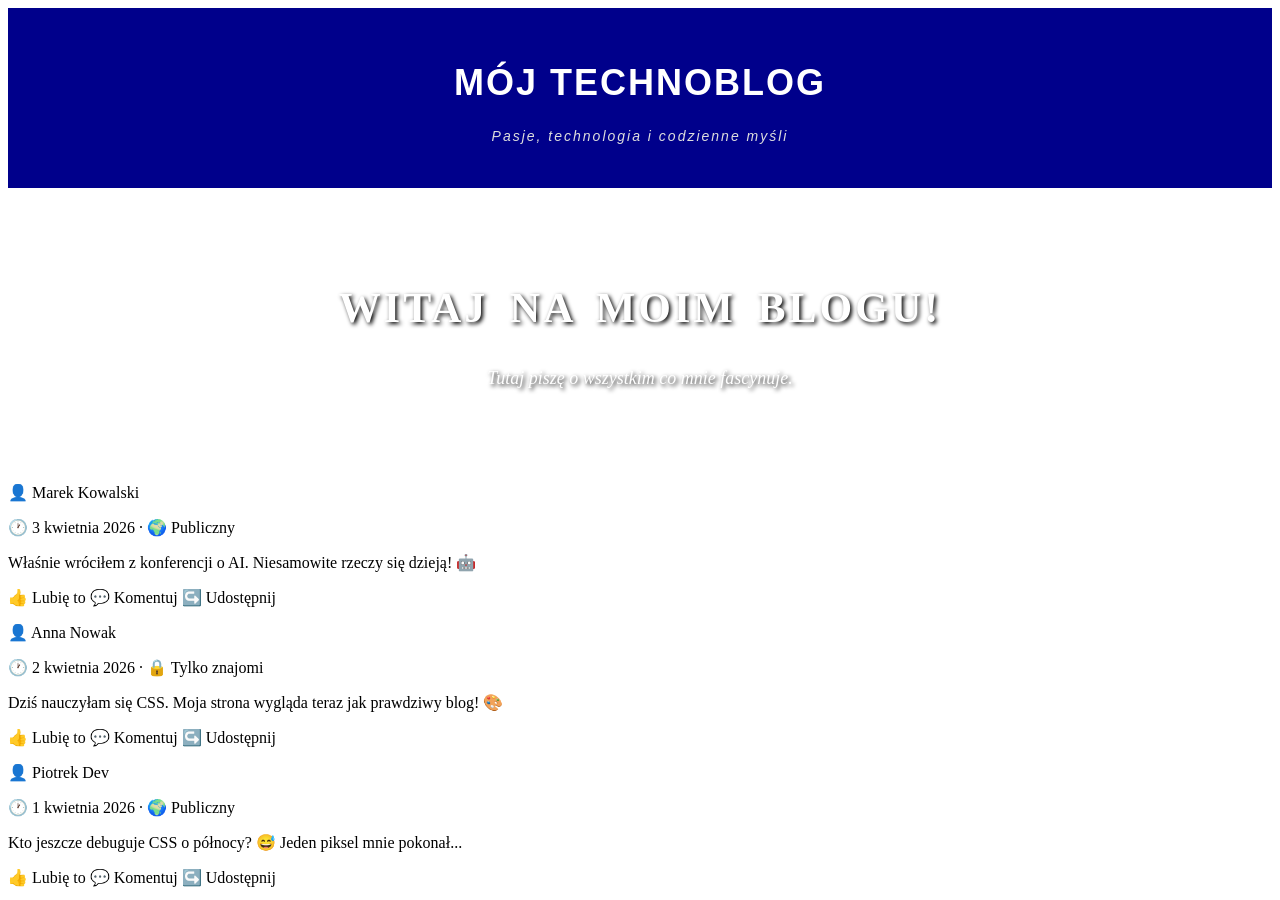
<file: Lekcja 2/index.html>
<!DOCTYPE html>
<html lang="pl">
<head>
    <meta charset="UTF-8">
    <title>Mój Blog</title>
    <link rel="stylesheet" href="styles.css">
</head>
<body>

    <div id="naglowek">
        <h1>Mój Technoblog</h1>
        <p>Pasje, technologia i codzienne myśli</p>
    </div>

    <div id="baner">
        <h2>Witaj na moim blogu!</h2>
        <p>Tutaj piszę o wszystkim co mnie fascynuje.</p>
    </div>

    <div id="tresc">
        <div class="wpis">
            <p class="autor">👤 Marek Kowalski</p>
            <p class="data">🕐 3 kwietnia 2026 · 🌍 Publiczny</p>
            <p class="tekst">Właśnie wróciłem z konferencji o AI. Niesamowite rzeczy się dzieją! 🤖</p>
            <div class="reakcje">👍 Lubię to  💬 Komentuj  ↪️ Udostępnij</div>
        </div>
        <div class="wpis">
            <p class="autor">👤 Anna Nowak</p>
            <p class="data">🕐 2 kwietnia 2026 · 🔒 Tylko znajomi</p>
            <p class="tekst">Dziś nauczyłam się CSS. Moja strona wygląda teraz jak prawdziwy blog! 🎨</p>
            <div class="reakcje">👍 Lubię to  💬 Komentuj  ↪️ Udostępnij</div>
        </div>
        <div class="wpis">
            <p class="autor">👤 Piotrek Dev</p>
            <p class="data">🕐 1 kwietnia 2026 · 🌍 Publiczny</p>
            <p class="tekst">Kto jeszcze debuguje CSS o północy? 😅 Jeden piksel mnie pokonał...</p>
            <div class="reakcje">👍 Lubię to  💬 Komentuj  ↪️ Udostępnij</div>
        </div>
    </div>

</body>
</html>
</file>
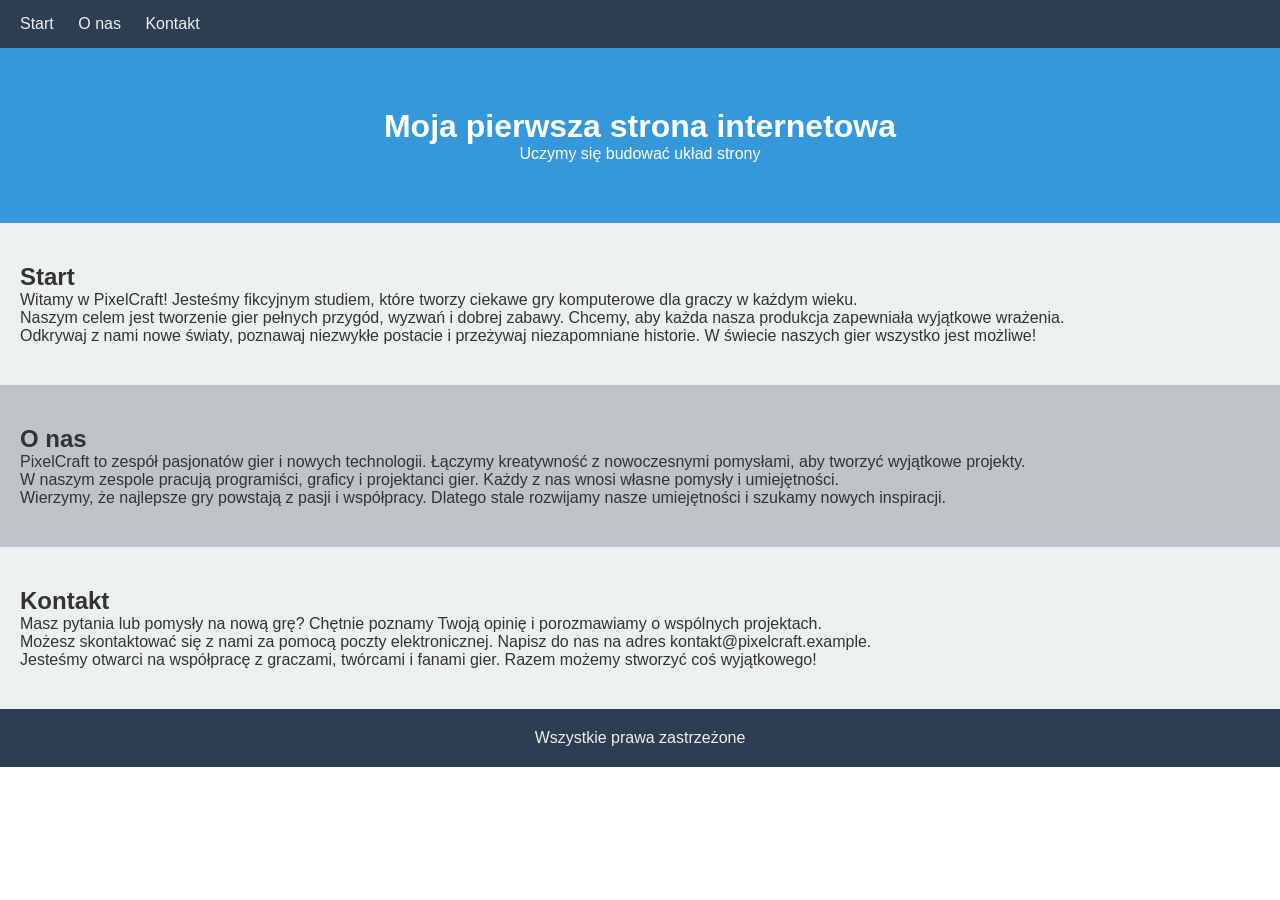
<file: lekcja4/index.html>
<!DOCTYPE html>
<html lang="pl">
<head>
  <meta charset="UTF-8">
  <meta name="viewport" content="width=device-width, initial-scale=1.0">
  <title>Moja strona</title>
  <link rel="stylesheet" href="style.css">
</head>
<body>
  <nav>
      <a href="#start">Start</a>
      <a href="#o-nas">O nas</a>
      <a href="#kontakt">Kontakt</a>
  </nav>

  <header>
    <h1>Moja pierwsza strona internetowa</h1>
    <p>Uczymy się budować układ strony</p>
  </header>
  <section id="start" class="light">
    <h2>Start</h2>
    <p>Witamy w PixelCraft! 
      Jesteśmy fikcyjnym studiem, które tworzy ciekawe gry komputerowe dla graczy w każdym wieku.</p>
    <p>Naszym celem jest tworzenie gier pełnych przygód, wyzwań i dobrej zabawy. 
      Chcemy, aby każda nasza produkcja zapewniała wyjątkowe wrażenia.</p>
    <p>Odkrywaj z nami nowe światy, poznawaj niezwykłe postacie i przeżywaj niezapomniane historie. W świecie naszych gier wszystko jest możliwe!</p>
  </section>
  <section id="o-nas" class="dark">
    <h2>O nas</h2>
    <p>PixelCraft to zespół pasjonatów gier i nowych technologii. Łączymy kreatywność z nowoczesnymi pomysłami, aby tworzyć wyjątkowe projekty.</p>
    <p>W naszym zespole pracują programiści, graficy i projektanci gier. Każdy z nas wnosi własne pomysły i umiejętności.</p>
    <p>Wierzymy, że najlepsze gry powstają z pasji i współpracy. Dlatego stale rozwijamy nasze umiejętności i szukamy nowych inspiracji.</p>
  </section>
  <section id="kontakt" class="light">
    <h2>Kontakt</h2>
    <p>Masz pytania lub pomysły na nową grę? Chętnie poznamy Twoją opinię i porozmawiamy o wspólnych projektach.</p>
    <p>Możesz skontaktować się z nami za pomocą poczty elektronicznej. Napisz do nas na adres kontakt@pixelcraft.example.</p>
    <p>Jesteśmy otwarci na współpracę z graczami, twórcami i fanami gier. Razem możemy stworzyć coś wyjątkowego!</p>
  </section>
  <footer>
    <p>Wszystkie prawa zastrzeżone</p>
  </footer>

</body>
</html>
</file>
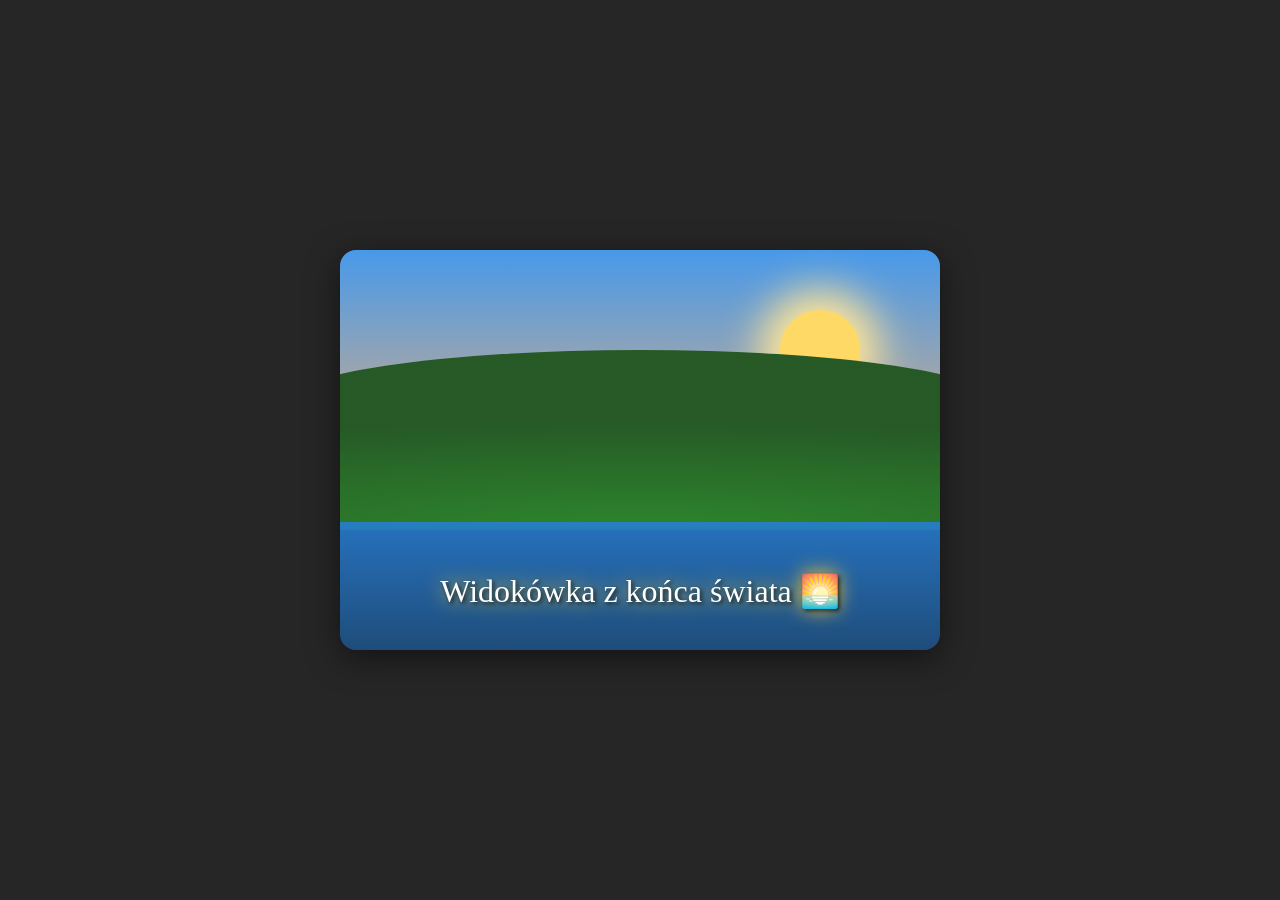
<file: lekcja5/index.html>
<!DOCTYPE html>
<html lang="pl">
<head>
  <meta charset="UTF-8">
  <meta name="viewport" content="width=device-width, initial-scale=1.0">
  <title>Pocztówka CSS</title>
  <link rel="stylesheet" href="style.css">
</head>
<body>
  <div class="postcard">
    <div class="sky"></div>
    <div class="sun"></div>
    <div class="hills"></div>
    <div class="water"></div>
    <div class="text-overlay">Widokówka z końca świata 🌅</div>
  </div>
</body>
</html>
</file>
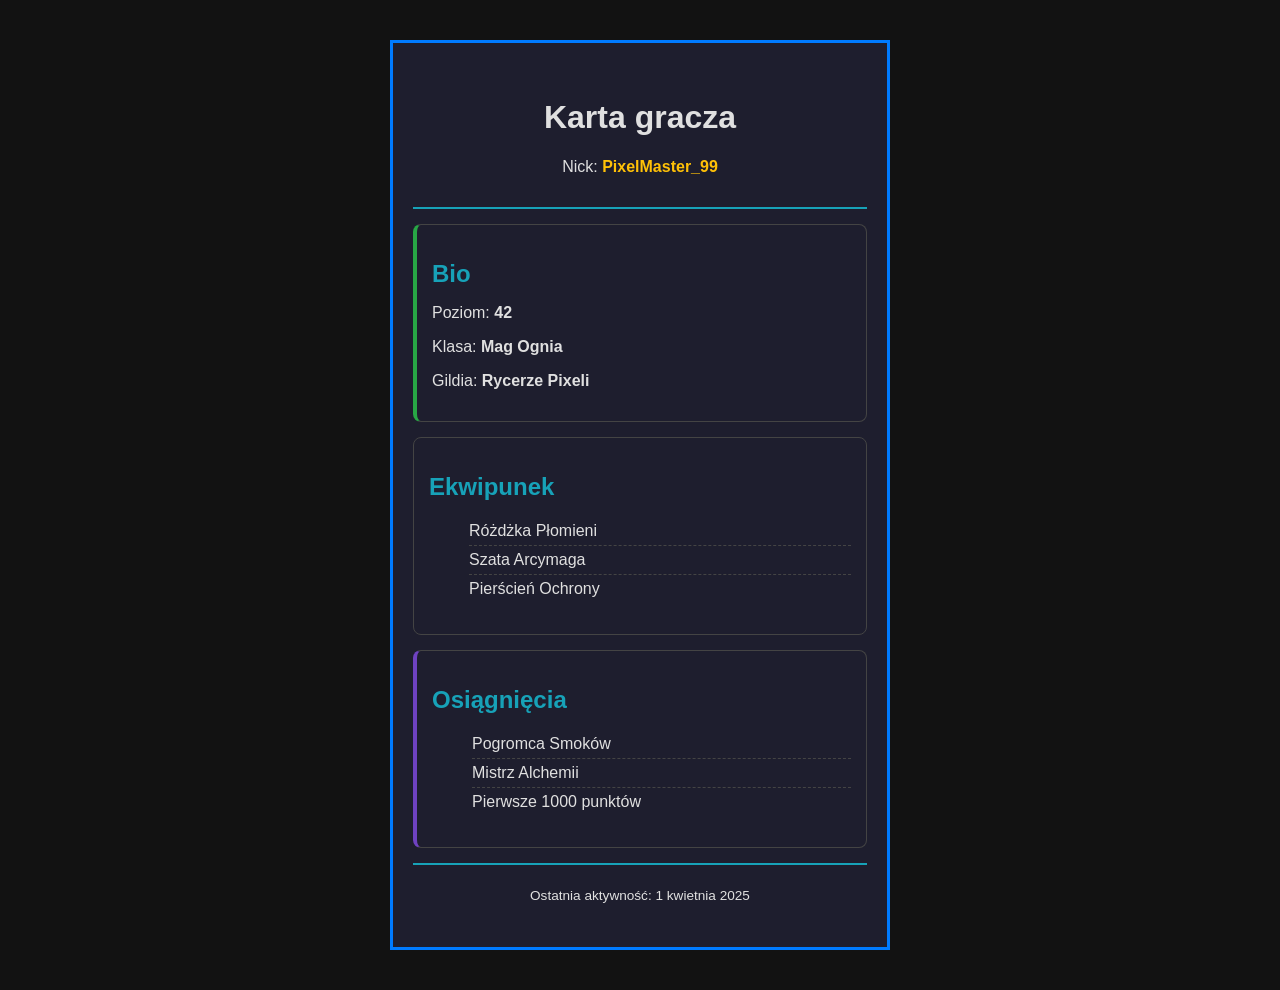
<file: Lekcja 3/lekcja3/index.html>
<!DOCTYPE html>
<html lang="pl">
<head>
  <meta charset="UTF-8">
  <meta name="viewport" content="width=device-width, initial-scale=1.0">
  <title>Karta Gracza</title>
  <link rel="stylesheet" href="style.css">
</head>
<body>
  <main class="player-card">
    <header class="card-header">
      <h1>Karta gracza</h1>
      <p>Nick: <span class="highlight">PixelMaster_99</span></p>
    </header>
    <section class="card-section bio">
      <h2>Bio</h2>
      <p>Poziom: <strong>42</strong></p>
      <p>Klasa: <strong>Mag Ognia</strong></p>
      <p>Gildia: <strong>Rycerze Pixeli</strong></p>
    </section>
    <section class="card-section eqipment">
      <h2>Ekwipunek</h2>
      <ul>
        <li>Różdżka Płomieni</li>
        <li>Szata Arcymaga</li>
        <li>Pierścień Ochrony</li>
      </ul>
    </section>
    <section class="card-section achievements">
      <h2>Osiągnięcia</h2>
      <ul>
        <li>Pogromca Smoków</li>
        <li>Mistrz Alchemii</li>
        <li>Pierwsze 1000 punktów</li>
      </ul>
    </section>
    
    <footer class="card-footer">
      <p>Ostatnia aktywność: <time datetime="2025-04-01">1 kwietnia 2025</time></p>
    </footer>
  </main>
</body>
</html>
</file>
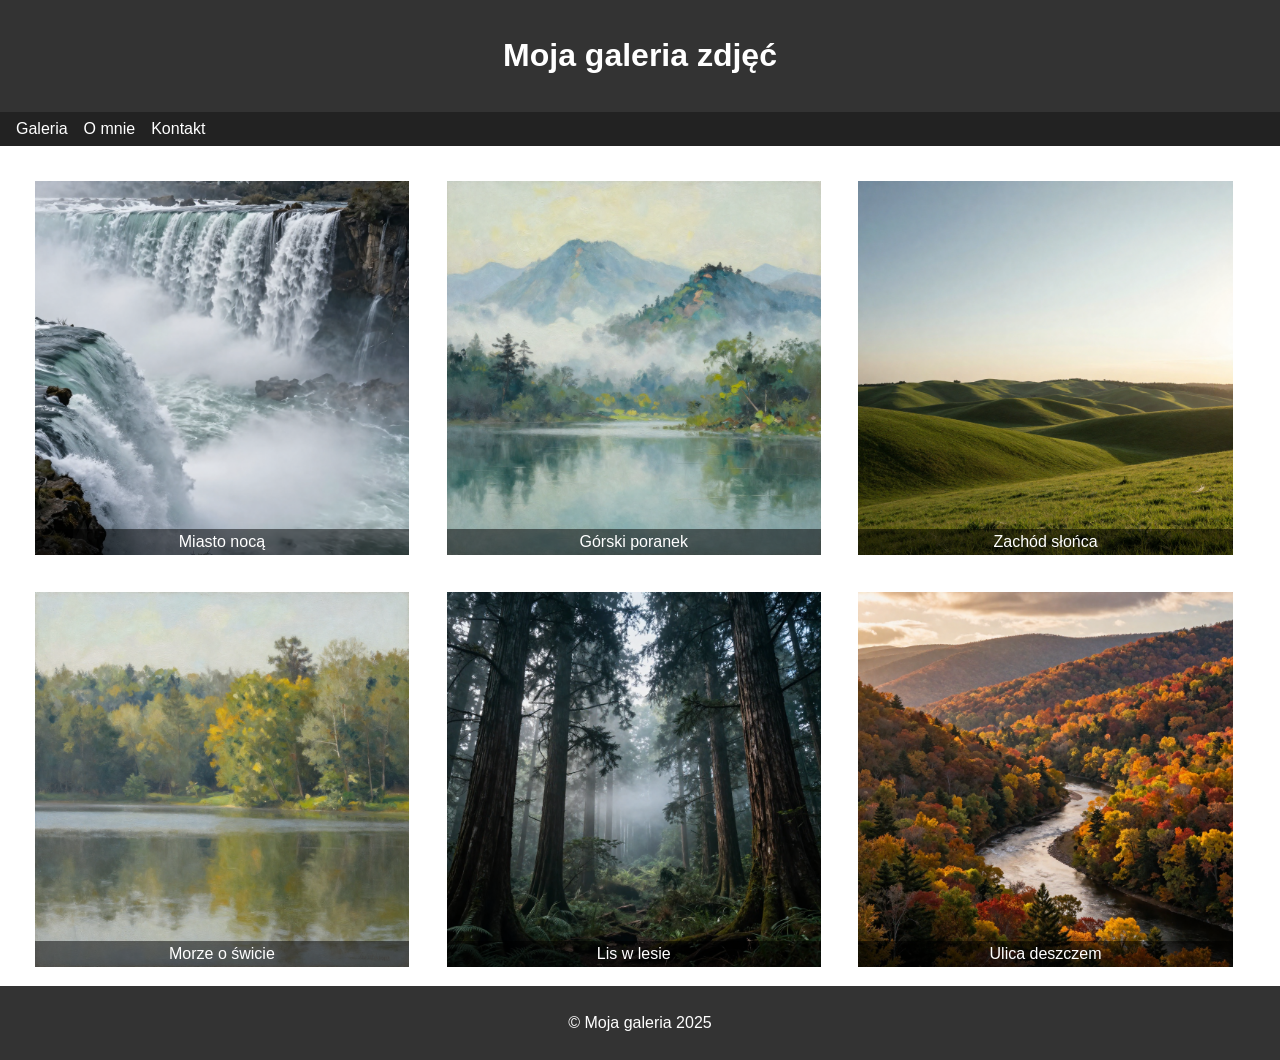
<file: Lekcja6/starter/index.html>
<!DOCTYPE html>
<html lang="pl">
<head>
  <meta charset="UTF-8">
  <!-- TODO: dodaj meta viewport dla responsywności -->
  <title>Moja galeria</title>
  <link rel="stylesheet" href="style.css">
</head>
<body>
  <header>
    <h1>Moja galeria zdjęć</h1>
  </header>
  <nav>
    <ul>
      <li><a href="#">Galeria</a></li>
      <li><a href="#">O mnie</a></li>
      <li><a href="#">Kontakt</a></li>
    </ul>
  </nav>
  <section class="gallery">
    <div class="photo-item">
      <img src="images/img (1).jpg" alt="Wodospad">
      <p class="photo-caption"> Miasto nocą</p>
    </div>
    <div class="photo-item">
      <img src="images/img (2).jpg" alt="Gory">
      <p class="photo-caption">Górski poranek</p>
    </div>
    <div class="photo-item">
      <img src="images/img (3).jpg" alt="Pole">
      <p class="photo-caption">Zachód słońca</p>
    </div>
    <div class="photo-item">
      <img src="images/img (4).jpg" alt="Jezioro">
      <p class="photo-caption">Morze o świcie</p>
    </div>
    <div class="photo-item">
      <img src="images/img (5).jpg" alt="Las">
      <p class="photo-caption">Lis w lesie</p>
    </div>
    <div class="photo-item">
      <img src="images/img (6).jpg" alt="Rzeka">
      <p class="photo-caption">Ulica deszczem</p>
    </div>
  </section>
  <footer>
    <p>© Moja galeria 2025</p>
  </footer>
</body>
</html>
</file>
<file: Lekcja 2/styles.css>
#naglowek{
    background-color: darkblue;
    color: #ffffff;
    text-align: center;
    padding: 30px;
    font-family: 'Arial', sans-serif;
    letter-spacing: 2px;
}

#naglowek h1{
    font-size: 36px;
    font-weight: bold;
    text-transform: uppercase;
}

#naglowek p{
    font-size: 14px;
    font-style: italic;
    color: #dddddd;
}

#baner{
    background-image: url("https://picsum.photos/1200/300?random=1");
    background-size: cover;
    background-position: center;
    color: #ffffff;
    text-align: center;
    padding: 60px 20px;
    text-shadow: 2px 2px 4px #000000;
}

#baner h2{
    font-size: 42px;
    font-weight: bold;
    line-height: 1.2;
    letter-spacing: 3px;
    text-transform: uppercase;
    word-spacing: 8px;
}

#baner p{
    font-size: 18px;
    font-style: italic;
    white-space: nowrap;
    direction: ltr;
}
</file>
<file: lekcja4/style.css>
* {
  margin: 0;
  padding: 0;
  box-sizing: border-box;
}

html {
  scroll-behavior: smooth;
}

body {
  font-family: Arial, sans-serif;
  color: #333;
}

nav {
  background-color: #2c3e50;
  padding: 15px 20px;
  position: sticky;
  top: 0;
}

nav a {
  color: #ecf0f1;
  text-decoration: none;
  margin-right: 20px;
  font-size: 16px;
  transition: transform 0.2s ease, color 0.2s ease;
  display: inline-block;
}

nav a:hover {
  color: #3498db;
  transform: scale(1.5);
}

header {
  background-color: #3498db;
  color: white;
  padding: 60px 20px;
  text-align: center;
}

section {
  padding: 40px 20px;
}

section:hover {
  box-shadow: inset 0 0 15px rgba(52, 152, 219, 0.6);
}

.light {
  background-color: #ecf0f1;
}

.dark {
  background-color: #bdc3c7;
}

footer {
  background-color: #2c3e50;
  color: #ecf0f1;
  padding: 20px;
  text-align: center;
}
</file>
<file: lekcja5/style.css>
* {
  margin: 0;
  padding: 0;
  box-sizing: border-box;
}

body {
  display: flex;
  justify-content: center;
  align-items: center;
  min-height: 100vh;
  background-color: hsl(0, 0%, 15%);
}

.postcard {
  position: relative;
  width: 600px;
  height: 400px;
  overflow: hidden;
  border-radius: 16px;
  box-shadow: 0 8px 32px rgba(0, 0, 0, 0.5);
}

.sky {
  position: absolute;
  top: 0;
  left: 0;
  width: 100%;
  height: 65%;
  background: linear-gradient(
    to bottom,
    hsl(210, 80%, 60%),
    hsl(30, 90%, 70%)
  );
}

.sun {
  position: absolute;
  top: 60px;
  right: 80px;
  width: 80px;
  height: 80px;
  background-color: hsl(45, 100%, 70%);
  border-radius: 50%;
  box-shadow: 0 0 40px 20px hsl(45, 100%, 80%);
  /* TODO: sun color experiment */
}

.hills {
  position: absolute;
  bottom: 30%;
  left: -10%;
  width: 120%;
  height: 45%;
  background: radial-gradient(
    ellipse 120% 60% at 50% 100%,
    hsl(120, 50%, 35%),
    hsl(120, 40%, 25%)
  );
  border-radius: 50% 50% 0 0 / 30% 30% 0 0;
}

.water {
  position: absolute;
  bottom: 0;
  left: 0;
  width: 100%;
  height: 32%;
  background: linear-gradient(
    to bottom,
    hsla(210, 70%, 50%, 0.85),
    hsla(210, 60%, 30%, 1)
  );
}

.text-overlay {
  position: absolute;
  bottom: 40px;
  left: 0;
  width: 100%;
  text-align: center;
  font-family: Georgia, serif;
  color: hsl(0, 0%, 100%);
  font-size: 2rem;
  text-shadow: 
    2px 2px 4px rgba(0,0,0,0.7),
    0 0 20px hsl(45, 100%, 60%);
  /* TODO: text color experiment */
}
</file>
<file: Lekcja 3/lekcja3/style.css>
/* === Reset i zmienne === */
:root {
  --color-primary: #007bff;
  --color-accent: #17a2b8;
  --color-highlight: #ffc107;
  --color-bg: #1e1e2e;
  --color-text: #e0e0e0;
  --color-border: #444;
}

*, *::before, *::after {
  box-sizing: border-box;
}

body {
  margin: 0;
  padding: 0;
  font-family: 'Segoe UI', Tahoma, Geneva, Verdana, sans-serif;
  background-color: #121212;
  color: var(--color-text);
}

.player-card {
  max-width: 500px;
  margin: 40px auto;
  padding: 20px;
  border: 3px solid var(--color-primary);
  background-color: var(--color-bg);
}

.card-header {
  padding: 15px;
  margin-bottom: 15px;
  border-bottom:  2px solid var(--color-accent);
  text-align: center;
}

.card-section {
  padding:  15px;
  margin-bottom: 15px;
  border: 1px solid var(--color-border);
  border-radius: 8px;
}

.card-footer{
  padding: 10px;
  margin-top: 15px;
  border-top: 2px solid var(--color-accent);
  text-align: center;
  font-size: 0.85em;
}

.highlight {
  color: var(--color-highlight);
  font-weight: bold;
}

.card-section h2{
  margin-bottom: 10px;
  color: var(--color-accent);
}

.bio{
  border-left: 4px solid#28a745;
}

.equipment{
  border-left: 4px solid #fd7e14;
}

.achievements{
  border-left: 4px solid #6f42c1;
}

.card-section ul{
  list-style: none;
  padding-bottom: 1px dashed var(--color-border);
}
.card-section li{
  padding: 5px 0;
  border-bottom: 1px dashed var(--color-border);
}
.card-section li:last-child{
  border-bottom: none;
}
</file>
<file: Lekcja6/starter/style.css>
body {
  margin: 0;
  font-family: sans-serif;
}

header {
  background-color: #333;
  color: white;
  padding: 16px;
  text-align: center;
}

nav {
  background-color: #222;
  position: sticky;
  top: 0;
  z-index: 10;
}

nav ul {
  list-style: none;
  margin: 0;
  padding: 8px 16px;
  display: flex;
  gap: 16px;
}

nav a {
  color: white;
  text-decoration: none;
}

.gallery {
  padding: 16px;
  /* TODO: dodaj clearfix dla .gallery (::after z clear: both) */
}

.photo-item {
  float: left;
  width: 30%;
  margin: 1.5%;
  position: relative;
}

.photo-item img {
  width: 100%;
  display: block;
}

.photo-caption {
  position: absolute;
  bottom: 0;
  left: 0;
  width: 100%;
  margin: 0;
  padding: 4px 0;
  background: rgba(0, 0, 0, 0.5);
  color: white;
  text-align: center;
}

footer {
  background-color: #333;
  color: white;
  text-align: center;
  padding: 12px;
  clear: both;
}

/* TODO: dodaj regułę @media dla ekranów do 768px (.photo-item width: 46%) */

/* TODO: dodaj regułę @media dla ekranów do 480px (.photo-item width: 96%, float: none) */
</file>
